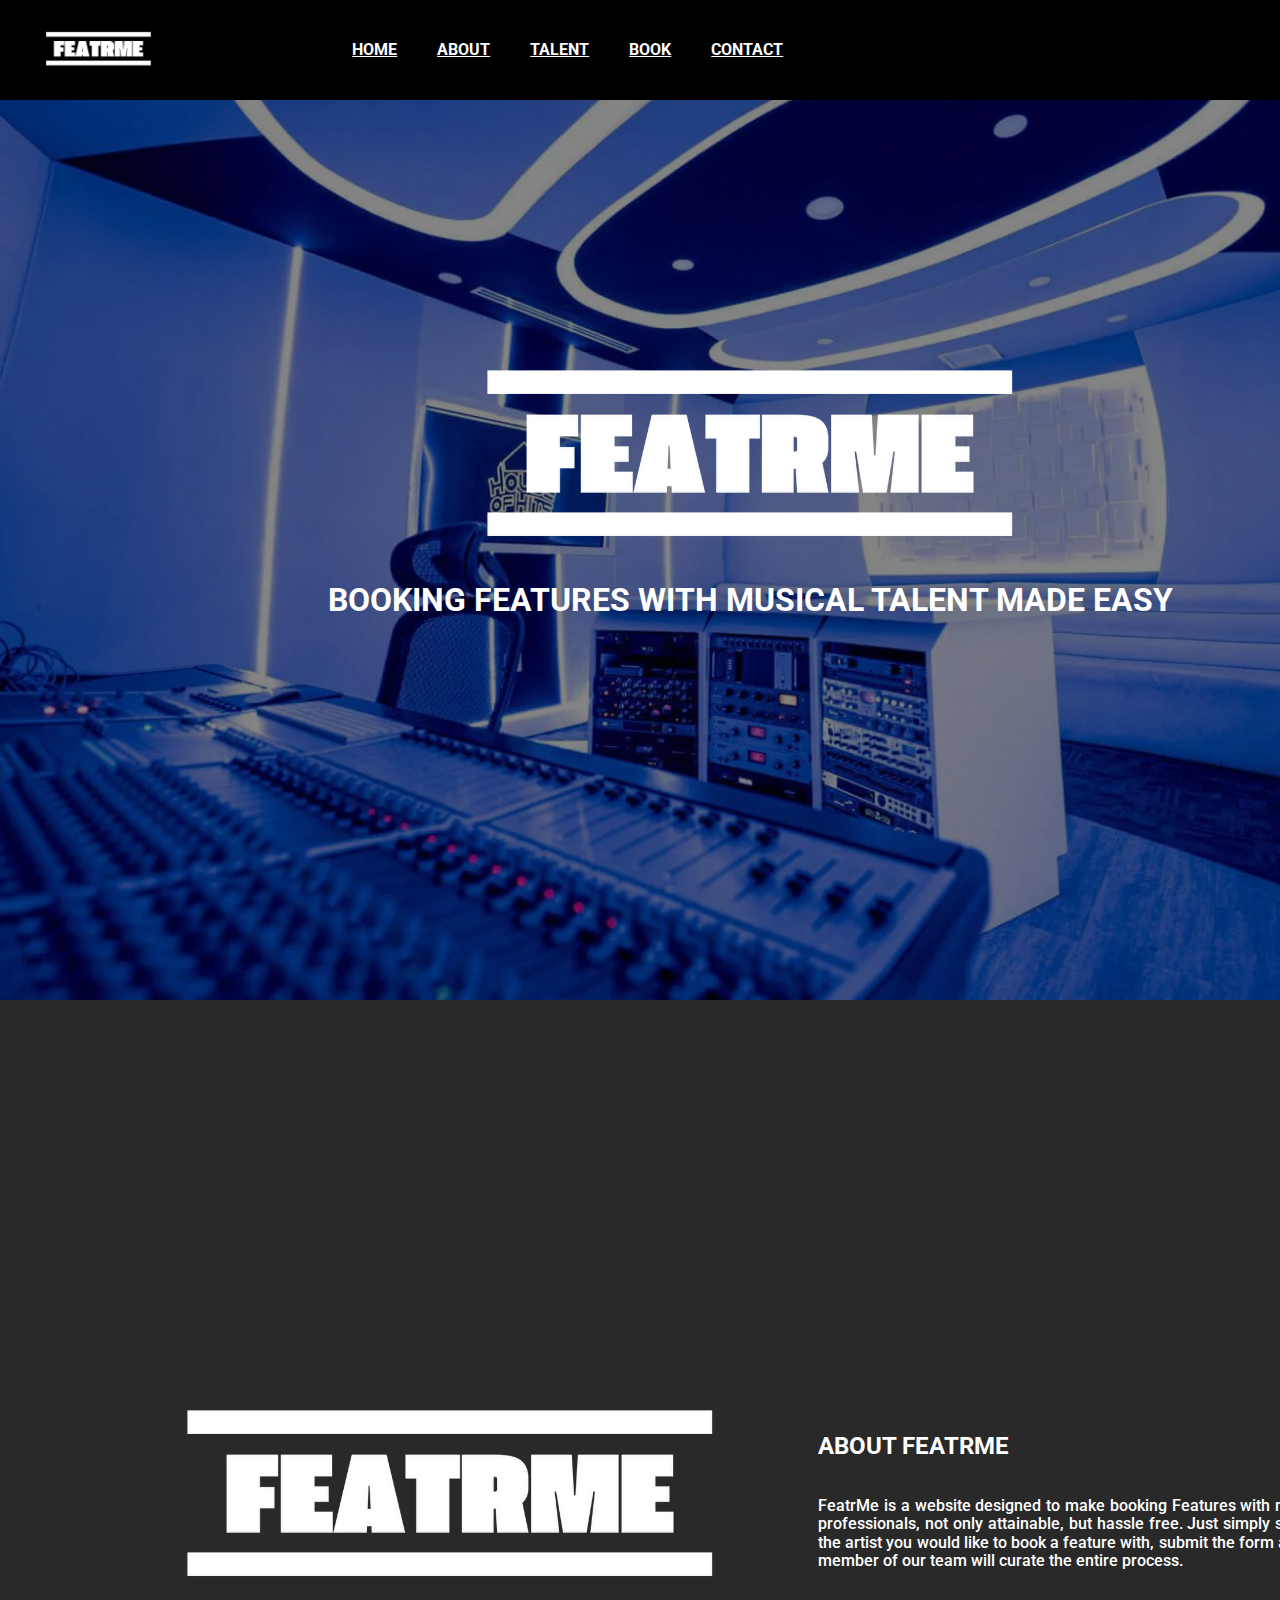
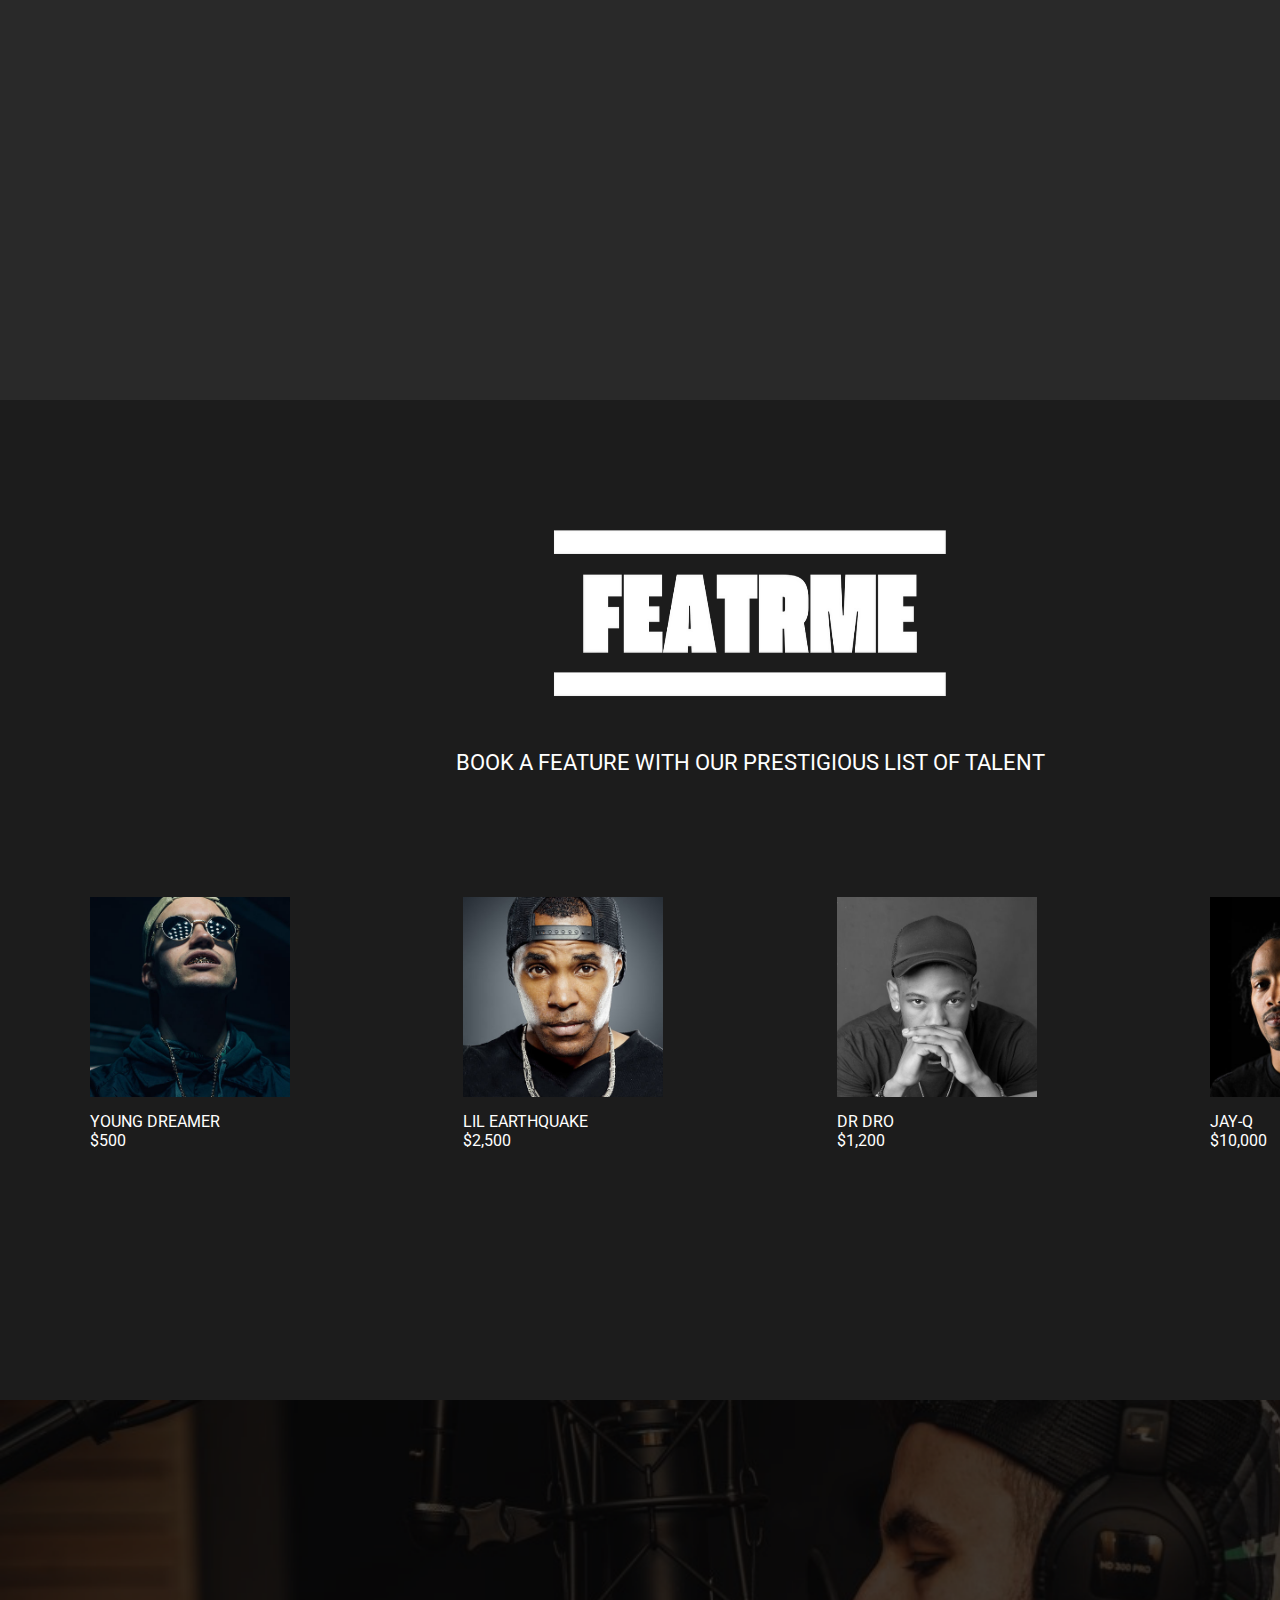
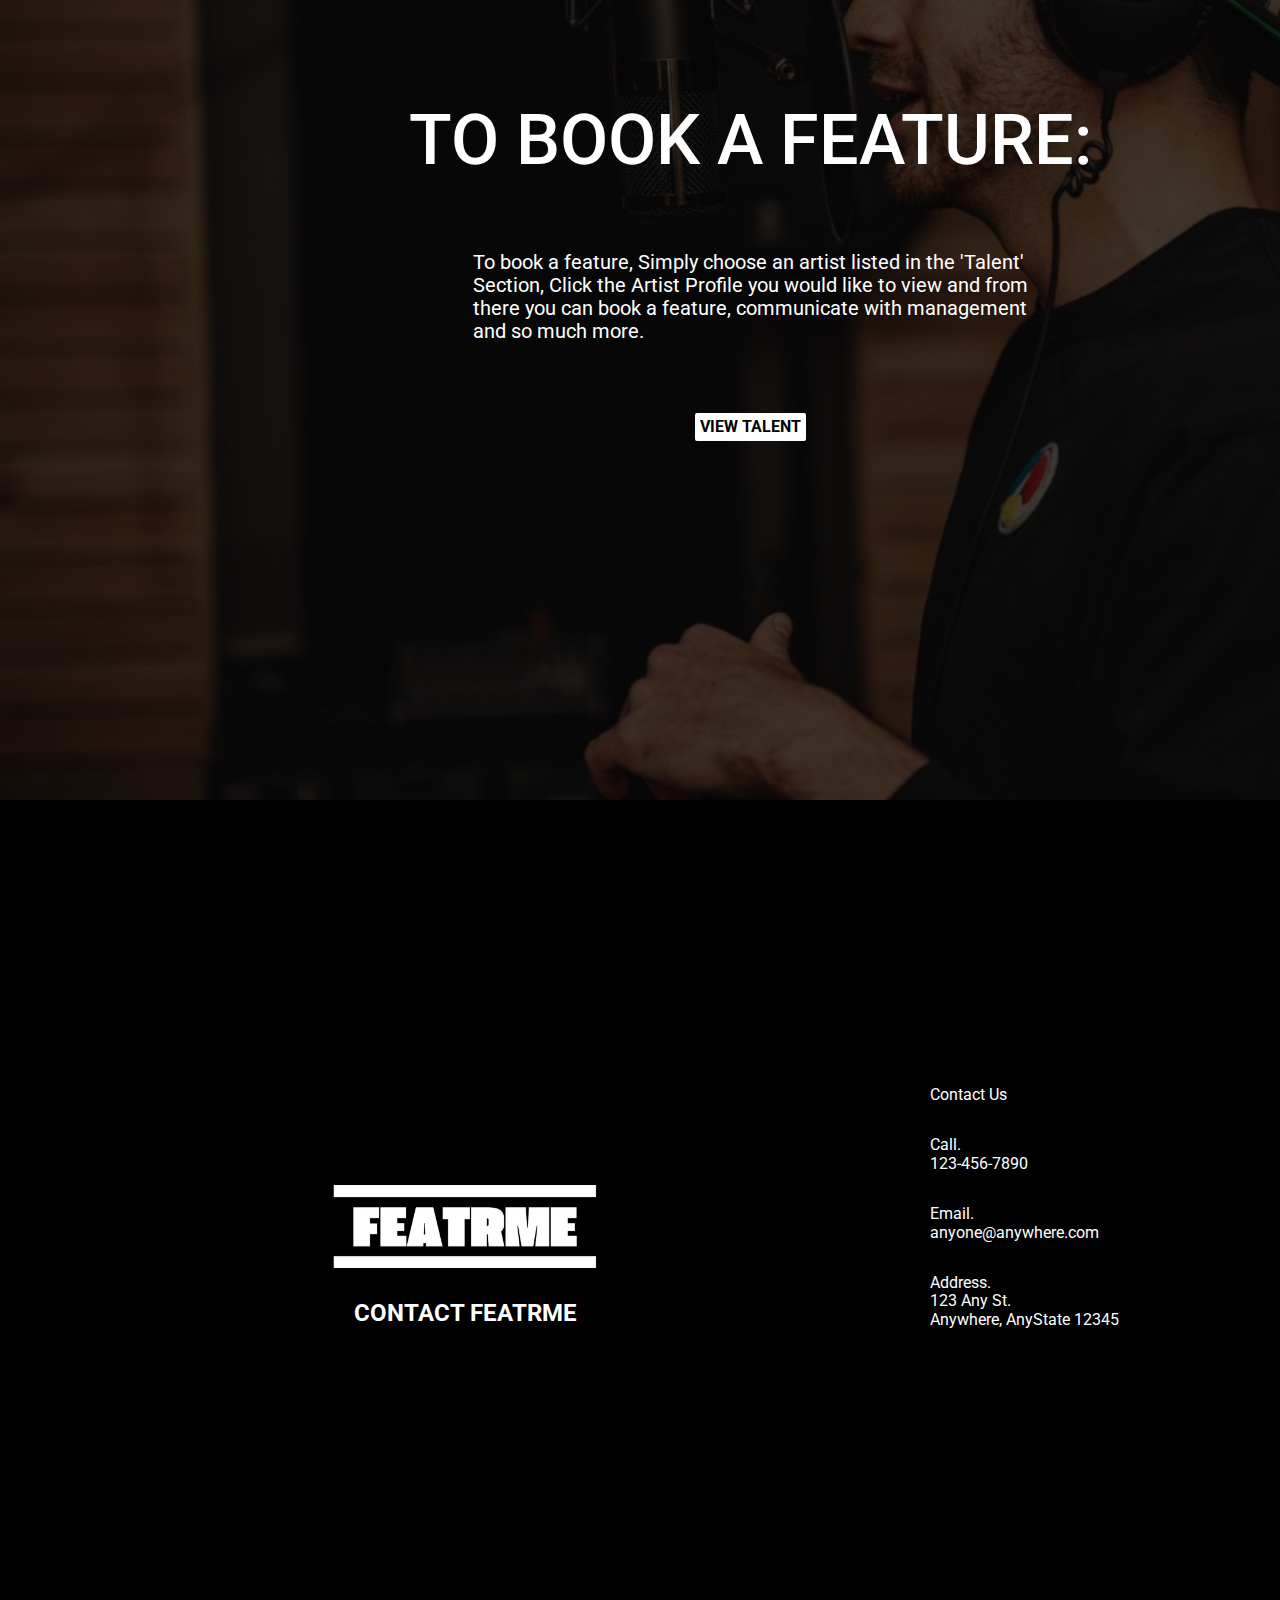
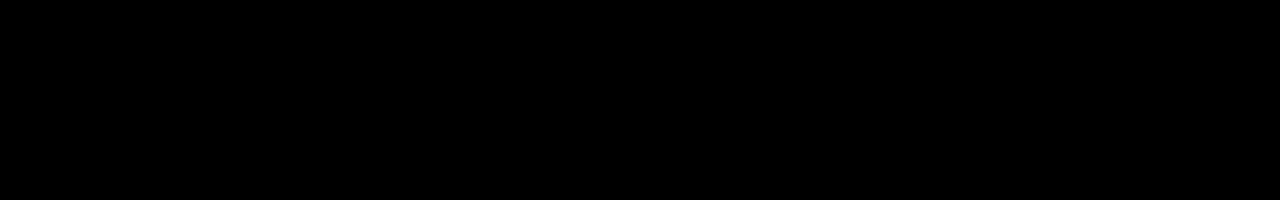
<file: index.html>
<!DOCTYPE html>
<html lang="en">
<!-------------------------------HEAD------------------------------------------>
  <head>
    <title>FeatrMe</title>
    <meta charset="UTF-8">
    <link rel="stylesheet" href="css/normalize.css">
    <link rel="stylesheet" href="css/index.css">
    <script src="index.js"></script>
    <link rel="preconnect" href="https://fonts.googleapis.com">
    <link rel="preconnect" href="https://fonts.gstatic.com" crossorigin>
    <link href="https://fonts.googleapis.com/css2?family=Roboto:wght@400;500;700&display=swap" rel="stylesheet">   
  </head>

  <body>
 
    

<!----------------------------HEADER------------------------------------------->

    <div id="header">

      <div id="header__logo">
        <img id="header__logo--featrmelogo" src="images/logo/FeatrMeLogo.webp" alt="FeatrMe">
      </div>

        <div id="header__links">

          <div class="header__links--item" id="header__home">
            <a href="#welcomeSection" onclick="recordScratch()">
              HOME
            </a>
          </div>

          <div class="header__links--item" id="header__about">
            <a href="#aboutSection" onclick="recordScratch()">
              ABOUT
            </a>
          </div>
          
          <div class="header__links--item" id="header__talent">
            <a href="#talentSection" onclick="recordScratch()">
              TALENT
            </a>
          </div>

          <div class="header__links--item" id="header__book">
            <a href="#bookSection" onclick="recordScratch()">
              BOOK
            </a>
          </div>

          <div class="header__links--item" id="header__contact">
            <a href="#contactSection" onclick="recordScratch()">
              CONTACT
            </a>
          </div>

        </div>

    </div>

    
<!----------------------------WELCOME------------------------------------------>


    <div id="welcomeSection">
   
      <div id="welcomeSection__logo">
        <img id="welcomeSection__logo--featrmelogo" src="images/logo/FeatrMeLogo.webp">
      </div>

      <div id="welcomeSection__text">
        <h1 id="welcomeSection__text--h1">
          BOOKING FEATURES WITH MUSICAL TALENT MADE EASY
        </h1>
      </div>
    </div>
  


<!------------------------------ABOUT------------------------------------------>




    <div id="aboutSection">

      <div id="aboutSection__image">
        <img id="aboutSection__image--featrmelogo" src="images/logo/FeatrMeLogo.webp" alt="FeatrMe">
      </div>

      <div id="aboutSection__about">

        <div id="aboutSection__about--title">
          <h2>
            ABOUT FEATRME
          </h2>
        </div>

        <div id="aboutSection__about--paragraph">
          <p>
            FeatrMe is a website designed to make booking Features with music 
            professionals, not only attainable, but hassle free. Just simply 
            select the artist you would like to book a feature with, submit 
            the form and a member of our team will curate the entire process.
          </p>
        </div>

      </div>
    </div>
  

<!-----------------------------TALENT------------------------------------------>

<div id="talentSection">

  <img id="talentSection__logo" src="images/logo/FeatrMeLogo.webp" alt="FeatrMe">

  <div id="talentSection__paragraph">
  <p id="talentSection__paragraph--bookAFeature">
    BOOK A FEATURE WITH OUR PRESTIGIOUS LIST OF TALENT
  </p>   
  </div>

  <div id="talentSection__profiles" >

<!----Artist 1---->

      <div class="talentSection__artist--Section" id="talentSection__artistOne">
        
        <div class="talentSection__artist--imageDiv" id="talentSection__artistOne--imageDiv">
          <img class="talentSection__artist--image"  id="talentSection__artistOne--image" src="images/artists/YoungDreamer.jpg">
        </div>

        <a href="artist1.html" onmouseover="cashRegister()">
        <div class="talentSection__artist--bookNow">
          <p>
            BOOK NOW
          </p>
        </div> 
        </a>

        <div class="talentSection__artist--descriptionDiv">
          <p class="talentSection__artist--description">
              YOUNG DREAMER
            </b> 
              $500
          </p>
        </div>  
      </div>

<!----Artist 2---->

      <div class="talentSection__artist--Section" id="talentSection__artistTwo">
        
        <div class="talentSection__artist--imageDiv" id="talentSection__artistTwo--imageDiv">
          <img class="talentSection__artist--image"  id="talentSection__artistTwo--image" src="images/artists/LilEarthquake.jpg">
        </div>

        <a href="artist2.html" onmouseover="cashRegister()">
        <div class="talentSection__artist--bookNow">
          <p>
            BOOK NOW
          </p>
        </div>
        </a> 

        <div class="talentSection__artist--descriptionDiv">
          <p class="talentSection__artist--description">
              LIL EARTHQUAKE
            </b>
              $2,500
            </p>
        </div>  
      </div>

<!----Artist 3---->

      <div class="talentSection__artist--Section" id="talentSection__artistThree">
        
        <div class="talentSection__artist--imageDiv" id="talentSection__artistThree--imageDiv">
          <img class="talentSection__artist--image"  id="talentSection__artistThree--image" src="images/artists/DrDro.jpg">
        </div>

        <a href="artist3.html" onmouseover="cashRegister()">
        <div class="talentSection__artist--bookNow">
          <p>
            BOOK NOW
          </p>
        </div> 
        </a>


        <div class="talentSection__artist--descriptionDiv">
          <p class="artist-3-text">
              DR DRO
            <br>
              $1,200
          </p>
        </div>  
      </div>

<!----Artist 4---->

      <div class="talentSection__artist--Section" id="talentSection__artistFour">
        
        <div class="talentSection__artist--imageDiv" id="talentSection__artistFour--imageDiv">
          <img class="talentSection__artist--image"  id="talentSection__artistFour--image" src="images/artists/JayQ.jpg">
        </div>

        <a href="artist4.html" onmouseover="cashRegister()">
        <div class="talentSection__artist--bookNow">
          <p>
            BOOK NOW
          </p>
        </div> 
        </a>


        <div class="talentSection__artist--descriptionDiv">
          <p class="talentSection__artist--description">
              JAY-Q
            </br>
              $10,000
          </p>
        </div>  
      </div>

  </div>
</div>  







<!-------------------------------BOOK------------------------------------------>


    <div  id="bookSection">
      
      <div id="bookSection__heading">
        TO BOOK A FEATURE:
      </div>
    
    <div id="bookSection__contents">
      <p id="bookSection__contents--book">
        To book a feature, Simply choose an artist listed in the 'Talent'<br>
        Section, Click the Artist Profile you would like to view and from<br>
        there you can book a feature, communicate with management<br>
        and so much more.
      </p> 
    </div>

    <div id="bookSection__contents--buttonDiv">

      <a href="#talentSection"><button id="bookSection__contents--button">
        VIEW TALENT
      </button>
    </a>

    </div>
    
    </div>

    


<!-------------------------------CONTACT--------------------------------------->

    <div id="contactSection" >

      <div id="contactSection__imageAndHeader">
        
        <div id="contactSection__imageAndHeader--imageDiv">
          <img id="contactSection__imageAndHeader--image" src="images/logo/FeatrMeLogo.webp" alt="FeatrMe">
        </div>
      
        <div id="contactSection__imageAndHeader--header">
          <h2>
            CONTACT FEATRME
          </h2>
        </div>

      </div>


    <div id="contactSection__contents">
      <p class="contactSection__contents--contactUs">
        Contact Us
      </p>
      
      <p class="contactSection__contents--call">
        Call.<br>
        123-456-7890
      </p>

      <p class="contactSection__contents--email">
        Email.<br>
        anyone@anywhere.com
      </p>

      <p class="contactSection__contents--address">
        Address.<br>
        123 Any St.<br>
        Anywhere, AnyState 12345
      </p>
    
    </div>

  </div>

    
  </body>
</html>
</file>
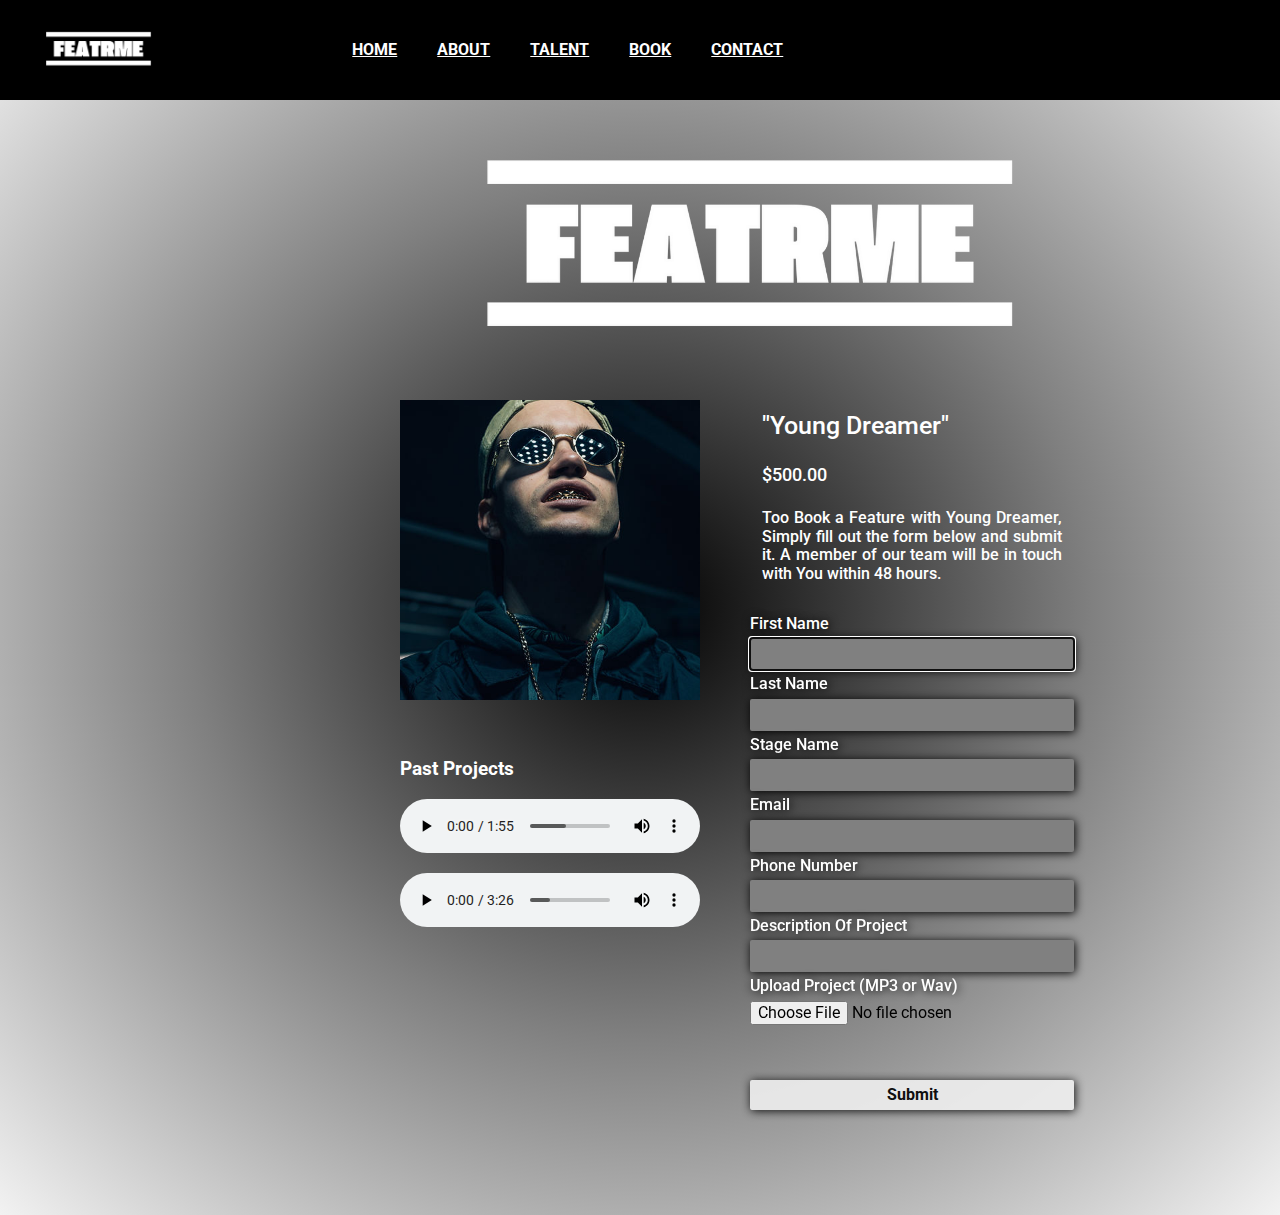
<file: artist1.html>
<!DOCTYPE html>
<html>

<!-------------------------------HEAD------------------------------------------>

  <head>
    <title>Young Dreamer</title>
    <meta charset="UTF-8">
    <script src="index.js"></script>
    <link rel="stylesheet" href="css/normalize.css">
    <link rel="stylesheet" href="css/artistprofiles.css">
    <link rel="preconnect" href="https://fonts.googleapis.com">
    <link rel="preconnect" href="https://fonts.gstatic.com" crossorigin>
    <link href="https://fonts.googleapis.com/css2?family=Roboto:wght@400;500;700&display=swap" rel="stylesheet">
  </head>


<!----------------------------HEADER------------------------------------------->

<div id="header">

  <div id="header__logo">
    <img id="header__logo--featrmelogo" src="images/logo/FeatrMeLogo.webp" alt="FeatrMe">
  </div>

    <div id="header__links">

      <div class="header__links--item" id="header__home">
        <a href="index.html#welcomeSection">
          HOME
        </a>
      </div>

      <div class="header__links--item" id="header__about">
        <a href="index.html#aboutSection">
          ABOUT
        </a>
      </div>
      
      <div class="header__links--item" id="header__talent">
        <a href="index.html#talentSection">
          TALENT
        </a>
      </div>

      <div class="header__links--item" id="header__book">
        <a href="index.html#bookSection">
          BOOK
        </a>
      </div>

      <div class="header__links--item" id="header__contact">
        <a href="index.html#contactSection">
          CONTACT
        </a>
      </div>

    </div>

</div>

<!----------------------------Artist------------------------------------------->
<div id="artistPage__image--featrmelogoDiv">
<img id="artistPage__image--featrmelogo" src="images/logo/FeatrMeLogo.webp" alt="FeatrMe">
</div>
  <div id="artistPage">
    

      <div id="artistPage__photoAndBio">
     
        <div id="artistPage__photoAndBio--photoDiv">
          <img id="artistPage__photoAndBio--photo" src="images/artists/YoungDreamer.jpg">
          <h3>Past Projects</h3>
          <audio controls src="audio/songs/BRUCE WAYNE (Prod. Greg DiNero).mp3" autoplay></audio>
          <audio controls src="audio/songs/BEAT IT AT (Prod. Greg DiNero).mp3"></audio>
        </div>
          
        <div id="artistPage__photoAndBio--bio">
         
          <p id="artistPage__photoAndBio--artistName">
            "Young Dreamer"
          </p>

          <p id="artistPage__photoAndBio--artistPrice">
            $500.00
          </p>

          <p id="artistPage__photoAndBio--toBook" style="text-align: justify;">
            Too Book a Feature with Young Dreamer,
            Simply fill out the form below and submit it.
            A member of our team will be in touch with You
            within 48 hours.
          </p>

          <form id="artistPage__form" action="https://formspree.io/f/mwkzyeya" method="post">

            <label for="firstname">
              First Name
            </label>
            <input type="text" name="firstname" id="artistPage__form--firstName" class="artistPage__form--input" required autofocus>

            <label for="lasttname">
              Last Name
            </label>
            <input type="text" name="lastname" id="artistPage__form--lastName" class="artistPage__form--input"  required>
            
            <label for="stagename">
              Stage Name
            </label>
            <input type="text" name="stagename" id="artistPage__form--stageName" class="artistPage__form--input" >
           
            <label for="email">
              Email
            </label>
            <input type="email" name="email" id="artistPage__form--email" class="artistPage__form--input"  required>
            
            <label for="phonenumber">
              Phone Number
            </label>
            <input type="text" name="phonenumber" id="artistPage__form--phoneNumber" class="artistPage__form--input"  required>

            <label for="description">
              Description Of Project
            </label>
            <input type="text" name="description" id="artistPage__form--description" class="artistPage__form--input"  class="artistPage__form--input"  required>
           
            <label for="upload">
              Upload Project (MP3 or Wav)
            </label>
            <input type="file" name="upload" id="artistPage__form--file" accept="mp3, wav" required>

            <input type="submit" name="submit" id="artistPage__form--submit">


            
          </form>

        </div>

   

       

        </div>

      </div>




  </body>
</file>
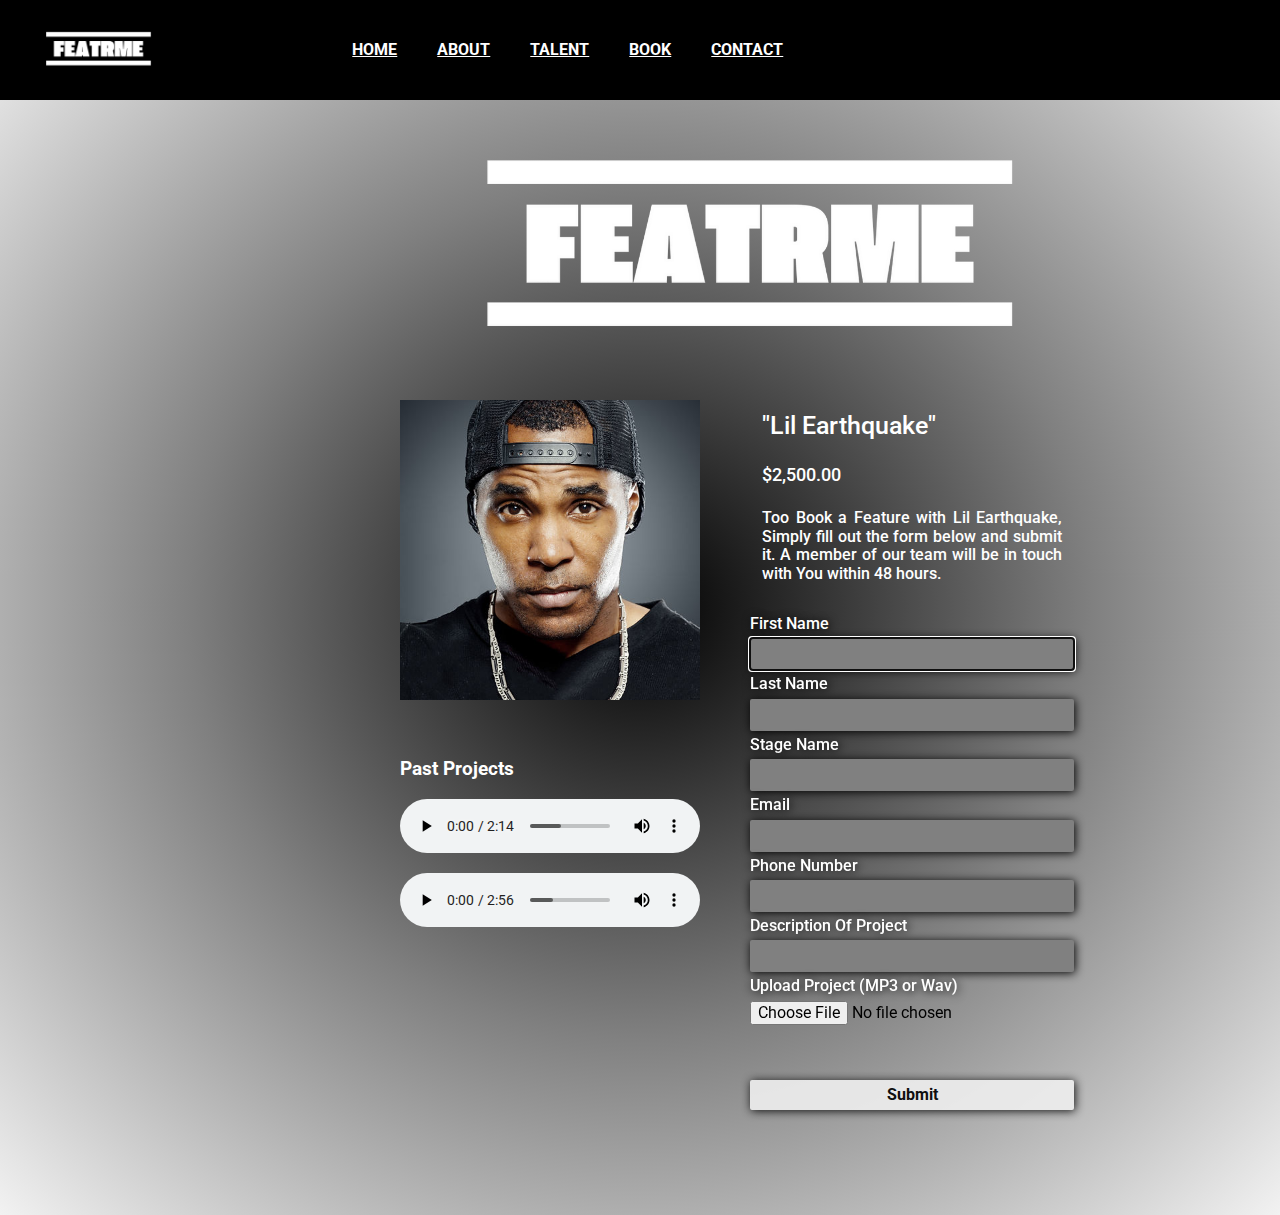
<file: artist2.html>
<!DOCTYPE html>
<html>

<!-------------------------------HEAD------------------------------------------>

  <head>
    <title>Lil Earthquake</title>
    <meta charset="UTF-8">
    <script src="index.js"></script>
    <link rel="stylesheet" href="css/normalize.css">
    <link rel="stylesheet" href="css/artistprofiles.css">
    <link rel="preconnect" href="https://fonts.googleapis.com">
    <link rel="preconnect" href="https://fonts.gstatic.com" crossorigin>
    <link href="https://fonts.googleapis.com/css2?family=Roboto:wght@400;500;700&display=swap" rel="stylesheet">
  </head>


<!----------------------------HEADER------------------------------------------->

<div id="header">

  <div id="header__logo">
    <img id="header__logo--featrmelogo" src="images/logo/FeatrMeLogo.webp" alt="FeatrMe">
  </div>

    <div id="header__links">

      <div class="header__links--item" id="header__home">
        <a href="index.html#welcomeSection">
          HOME
        </a>
      </div>

      <div class="header__links--item" id="header__about">
        <a href="index.html#aboutSection">
          ABOUT
        </a>
      </div>
      
      <div class="header__links--item" id="header__talent">
        <a href="index.html#talentSection">
          TALENT
        </a>
      </div>

      <div class="header__links--item" id="header__book">
        <a href="index.html#bookSection">
          BOOK
        </a>
      </div>

      <div class="header__links--item" id="header__contact">
        <a href="index.html#contactSection">
          CONTACT
        </a>
      </div>

    </div>

</div>

<!----------------------------Artist------------------------------------------->
<div id="artistPage__image--featrmelogoDiv">
<img id="artistPage__image--featrmelogo" src="images/logo/FeatrMeLogo.webp" alt="FeatrMe">
</div>
  <div id="artistPage">
    

      <div id="artistPage__photoAndBio">
     
        <div id="artistPage__photoAndBio--photoDiv">
          <img id="artistPage__photoAndBio--photo" src="images/artists/LilEarthquake.jpg">
          <h3>Past Projects</h3>
          <audio controls src="audio/songs/MATRIX (Prod. Greg DiNero).mp3" autoplay></audio>
          <audio controls src="audio/songs/NO PLAN B (Prod. Greg DiNero).mp3"></audio>
        </div>
          
        <div id="artistPage__photoAndBio--bio">
         
          <p id="artistPage__photoAndBio--artistName">
            "Lil Earthquake"
          </p>

          <p id="artistPage__photoAndBio--artistPrice">
            $2,500.00
          </p>

          <p id="artistPage__photoAndBio--toBook" style="text-align: justify;">
            Too Book a Feature with Lil Earthquake,
            Simply fill out the form below and submit it.
            A member of our team will be in touch with You
            within 48 hours.
          </p>

          <form id="artistPage__form" action="https://formspree.io/f/mwkzyeya" method="post">

            <label for="firstname">
              First Name
            </label>
            <input type="text" name="firstname" id="artistPage__form--firstName" class="artistPage__form--input" required autofocus>

            <label for="lasttname">
              Last Name
            </label>
            <input type="text" name="lastname" id="artistPage__form--lastName" class="artistPage__form--input"  required>
            
            <label for="stagename">
              Stage Name
            </label>
            <input type="text" name="stagename" id="artistPage__form--stageName" class="artistPage__form--input" >
           
            <label for="email">
              Email
            </label>
            <input type="email" name="email" id="artistPage__form--email" class="artistPage__form--input"  required>
            
            <label for="phonenumber">
              Phone Number
            </label>
            <input type="text" name="phonenumber" id="artistPage__form--phoneNumber" class="artistPage__form--input"  required>

            <label for="description">
              Description Of Project
            </label>
            <input type="text" name="description" id="artistPage__form--description" class="artistPage__form--input"  class="artistPage__form--input"  required>
           
            <label for="upload">
              Upload Project (MP3 or Wav)
            </label>
            <input type="file" name="upload" id="artistPage__form--file" accept="mp3, wav" required>

            <input type="submit" name="submit" id="artistPage__form--submit">


            
          </form>

        </div>

   

       

        </div>

      </div>




  </body>
</file>
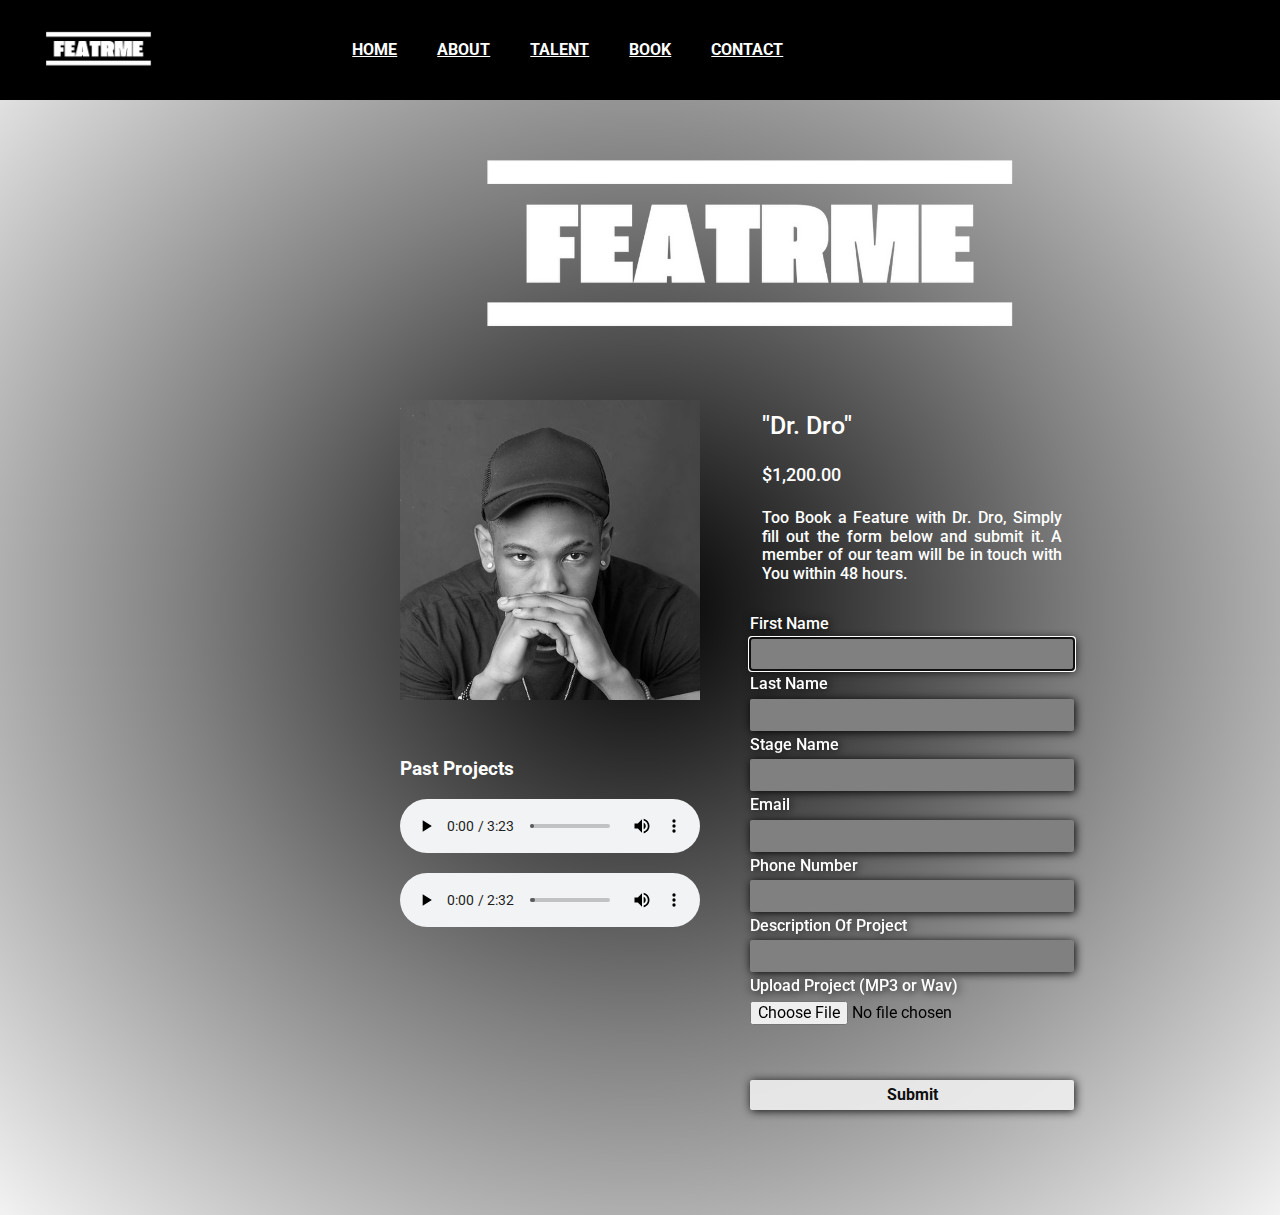
<file: artist3.html>
<!DOCTYPE html>
<html>

<!-------------------------------HEAD------------------------------------------>

  <head>
    <title>Dr. Dro</title>
    <meta charset="UTF-8">
    <script src="index.js"></script>
    <link rel="stylesheet" href="css/normalize.css">
    <link rel="stylesheet" href="css/artistprofiles.css">
    <link rel="preconnect" href="https://fonts.googleapis.com">
    <link rel="preconnect" href="https://fonts.gstatic.com" crossorigin>
    <link href="https://fonts.googleapis.com/css2?family=Roboto:wght@400;500;700&display=swap" rel="stylesheet">
  </head>


<!----------------------------HEADER------------------------------------------->

<div id="header">

  <div id="header__logo">
    <img id="header__logo--featrmelogo" src="images/logo/FeatrMeLogo.webp" alt="FeatrMe">
  </div>

    <div id="header__links">

      <div class="header__links--item" id="header__home">
        <a href="index.html#welcomeSection">
          HOME
        </a>
      </div>

      <div class="header__links--item" id="header__about">
        <a href="index.html#aboutSection">
          ABOUT
        </a>
      </div>
      
      <div class="header__links--item" id="header__talent">
        <a href="index.html#talentSection">
          TALENT
        </a>
      </div>

      <div class="header__links--item" id="header__book">
        <a href="index.html#bookSection">
          BOOK
        </a>
      </div>

      <div class="header__links--item" id="header__contact">
        <a href="index.html#contactSection">
          CONTACT
        </a>
      </div>

    </div>

</div>

<!----------------------------Artist------------------------------------------->
<div id="artistPage__image--featrmelogoDiv">
<img id="artistPage__image--featrmelogo" src="images/logo/FeatrMeLogo.webp" alt="FeatrMe">
</div>
  <div id="artistPage">
    

      <div id="artistPage__photoAndBio">
     
        <div id="artistPage__photoAndBio--photoDiv">
          <img id="artistPage__photoAndBio--photo" src="images/artists/DrDro.jpg">
          <h3>Past Projects</h3>
          <audio controls src="audio/songs/NOT THE ONE (Prod. Greg DiNero).mp3" autoplay></audio>
          <audio controls src="audio/songs/NUKETOWN (Prod. Greg DiNero).mp3"></audio>
        </div>
          
        <div id="artistPage__photoAndBio--bio">
         
          <p id="artistPage__photoAndBio--artistName">
            "Dr. Dro"
          </p>

          <p id="artistPage__photoAndBio--artistPrice">
            $1,200.00
          </p>

          <p id="artistPage__photoAndBio--toBook" style="text-align: justify;">
            Too Book a Feature with Dr. Dro,
            Simply fill out the form below and submit it.
            A member of our team will be in touch with You
            within 48 hours.
          </p>

          <form id="artistPage__form" action="https://formspree.io/f/mwkzyeya" method="post">

            <label for="firstname">
              First Name
            </label>
            <input type="text" name="firstname" id="artistPage__form--firstName" class="artistPage__form--input" required autofocus>

            <label for="lasttname">
              Last Name
            </label>
            <input type="text" name="lastname" id="artistPage__form--lastName" class="artistPage__form--input"  required>
            
            <label for="stagename">
              Stage Name
            </label>
            <input type="text" name="stagename" id="artistPage__form--stageName" class="artistPage__form--input" >
           
            <label for="email">
              Email
            </label>
            <input type="email" name="email" id="artistPage__form--email" class="artistPage__form--input"  required>
            
            <label for="phonenumber">
              Phone Number
            </label>
            <input type="text" name="phonenumber" id="artistPage__form--phoneNumber" class="artistPage__form--input"  required>

            <label for="description">
              Description Of Project
            </label>
            <input type="text" name="description" id="artistPage__form--description" class="artistPage__form--input"  class="artistPage__form--input"  required>
           
            <label for="upload">
              Upload Project (MP3 or Wav)
            </label>
            <input type="file" name="upload" id="artistPage__form--file" accept="mp3, wav" required>

            <input type="submit" name="submit" id="artistPage__form--submit">


            
          </form>

        </div>

   

       

        </div>

      </div>




  </body>
</file>
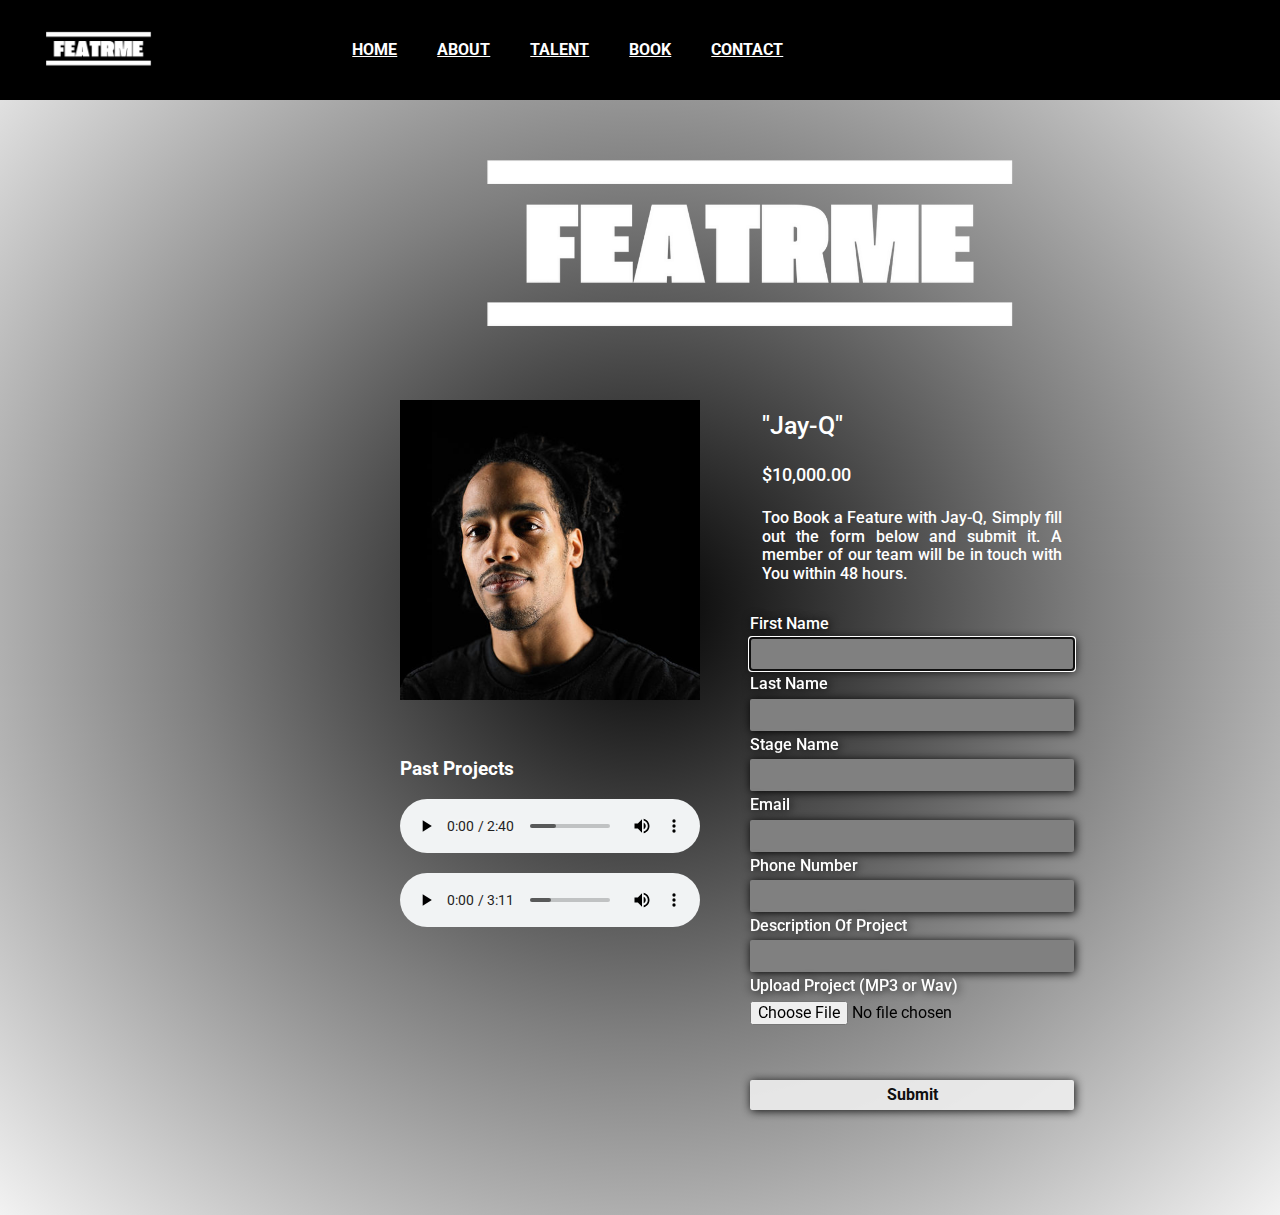
<file: artist4.html>
<!DOCTYPE html>
<html>

<!-------------------------------HEAD------------------------------------------>

  <head>
    <title>Jay-Q</title>
    <meta charset="UTF-8">
    <script src="index.js"></script>
    <link rel="stylesheet" href="css/normalize.css">
    <link rel="stylesheet" href="css/artistprofiles.css">
    <link rel="preconnect" href="https://fonts.googleapis.com">
    <link rel="preconnect" href="https://fonts.gstatic.com" crossorigin>
    <link href="https://fonts.googleapis.com/css2?family=Roboto:wght@400;500;700&display=swap" rel="stylesheet">
  </head>


<!----------------------------HEADER------------------------------------------->

<div id="header">

  <div id="header__logo">
    <img id="header__logo--featrmelogo" src="images/logo/FeatrMeLogo.webp" alt="FeatrMe">
  </div>

    <div id="header__links">

      <div class="header__links--item" id="header__home">
        <a href="index.html#welcomeSection">
          HOME
        </a>
      </div>

      <div class="header__links--item" id="header__about">
        <a href="index.html#aboutSection">
          ABOUT
        </a>
      </div>
      
      <div class="header__links--item" id="header__talent">
        <a href="index.html#talentSection">
          TALENT
        </a>
      </div>

      <div class="header__links--item" id="header__book">
        <a href="index.html#bookSection">
          BOOK
        </a>
      </div>

      <div class="header__links--item" id="header__contact">
        <a href="index.html#contactSection">
          CONTACT
        </a>
      </div>

    </div>

</div>

<!----------------------------Artist------------------------------------------->
<div id="artistPage__image--featrmelogoDiv">
<img id="artistPage__image--featrmelogo" src="images/logo/FeatrMeLogo.webp" alt="FeatrMe">
</div>
  <div id="artistPage">
    

      <div id="artistPage__photoAndBio">
     
        <div id="artistPage__photoAndBio--photoDiv">
          <img id="artistPage__photoAndBio--photo" src="images/artists/JayQ.jpg">
          <h3>Past Projects</h3>
          <audio controls src="audio/songs/SMOKE SCREEN (Prod. Greg DiNero).mp3" autoplay></audio>
          <audio controls src="audio/songs/TEXT BACK (Prod. Greg DiNero).mp3"></audio>
        </div>
          
        <div id="artistPage__photoAndBio--bio">
         
          <p id="artistPage__photoAndBio--artistName">
            "Jay-Q"
          </p>

          <p id="artistPage__photoAndBio--artistPrice">
            $10,000.00
          </p>

          <p id="artistPage__photoAndBio--toBook" style="text-align: justify;">
            Too Book a Feature with Jay-Q,
            Simply fill out the form below and submit it.
            A member of our team will be in touch with You
            within 48 hours.
          </p>

          <form id="artistPage__form" action="https://formspree.io/f/mwkzyeya" method="post">

            <label for="firstname">
              First Name
            </label>
            <input type="text" name="firstname" id="artistPage__form--firstName" class="artistPage__form--input" required autofocus>

            <label for="lasttname">
              Last Name
            </label>
            <input type="text" name="lastname" id="artistPage__form--lastName" class="artistPage__form--input"  required>
            
            <label for="stagename">
              Stage Name
            </label>
            <input type="text" name="stagename" id="artistPage__form--stageName" class="artistPage__form--input" >
           
            <label for="email">
              Email
            </label>
            <input type="email" name="email" id="artistPage__form--email" class="artistPage__form--input"  required>
            
            <label for="phonenumber">
              Phone Number
            </label>
            <input type="text" name="phonenumber" id="artistPage__form--phoneNumber" class="artistPage__form--input"  required>

            <label for="description">
              Description Of Project
            </label>
            <input type="text" name="description" id="artistPage__form--description" class="artistPage__form--input"  class="artistPage__form--input"  required>
           
            <label for="upload">
              Upload Project (MP3 or Wav)
            </label>
            <input type="file" name="upload" id="artistPage__form--file" accept="mp3, wav" required>

            <input type="submit" name="submit" id="artistPage__form--submit">


            
          </form>

        </div>

   

       

        </div>

      </div>




  </body>
</file>
<file: css/index.css>
/*------------------------------GENERAL--------------------------------------*/

 html{
  font-family: roboto, arial;
}

body{
  margin-top: 0;
  margin-left:0;
  margin-right: 0;
  background-color: rgb(233, 233, 233);
  min-width: 1500px;
}

a{
  color: white;
  font-weight: bold;
}

 /*-------------------------------HEADER--------------------------------------*/

 #header{
  display: flex;
  background-color: rgb(0, 0, 0);
  height: 100px;
  width: 100vw;
  position: fixed;
  justify-content: space-between;
  z-index: 100;
  min-width: 100vw;
}

#header__logo{
 height: 100px;
 display: flex; 
 align-items: center;
 margin-left: 45px;
}

#header__logo--featrmelogo{
  height: 40px; 
  vertical-align: middle; 
}

#header__links{
  display: flex;
  flex-direction: row;
  align-items: bottom;
  margin-right: 375px;
  min-width: 800px;
  
}

.header__links--item{
  display: flex;
  align-items: center;
  margin-left: 20px;
  margin-right: 20px;
}

.header__links--item:hover{
  opacity: 50%;
}


#header__home{
margin-left: 200px; 
}

/*------------------------------WELCOME--------------------------------------*/

#welcomeSection{
  display: flex;
  flex-direction: column;
  justify-content: center;
  background-image: url(/images/backgrounds/indexBackground.png);
  background-size: cover;
  height: 1000px;
  margin-bottom: 0px;
  
}

#welcomeSection__logo{
  display: flex;
  justify-content: center;
}

#welcomeSection__logo--featrmelogo{
  height: 200px;
}

#welcomeSection__text{
  display: flex;
  justify-content: center;
}

#welcomeSection__text--h1{
  color: white;
  font-family: roboto, arial;
}

/*---------------------------------ABOUT--------------------------------------*/

#aboutSection{
  display: flex;
  height: 1000px;
  background-color: rgb(41, 41, 41);
  justify-content: center;
  
}

#aboutSection__image{
  display: flex;
  align-items: center;
}

#aboutSection__image--featrmelogo{
height: 200px;
}

#aboutSection__about{
  display: flex;
  height: 1000px;
  background-color: rgb(41, 41, 41);
  flex-direction: column;
  justify-content: center;
  margin-left: 100px;
}
#aboutSection__about--title{
  display: flex;
  width: 500px;
  color: white;
  font-weight: 500;
  
}

#aboutSection__about--paragraph{
  display: flex;
  width: 500px;
  color: white;
  font-weight: 500; 
  text-align: justify;
}

/*------------------------------TALENT--------------------------------------*/

#talentSection{
  height: 1000px;
  background-color: rgb(28, 28, 28);
  display: flex;
  flex-direction: column;
  position: relative;
  
}



#talentSection__logo{
  display: flex;
  height: 200px;
  width: 400px;
  position: absolute;
  top: 30px;
  left: 550px;
  padding-top: 90px;
  
  
}

#talentSection__paragraph--bookAFeature{
  padding-top: 50px;
  padding-bottom:25px;
  margin-top: 50px;
  padding-top:300px;
  padding-bottom: 50px;
  color: white;
  font-size: 22px;
  text-align: center;  
}

#talentSection__profiles{
  display: flex;
  flex-direction: row;
  justify-content: space-between;
  padding-top: 50px;
}

/*----Artists----*/

.talentSection__artist--Section{
  display: flex;
  flex-direction: column;
  position: relative;
  
}


.talentSection__artist--imageDiv{
  display: flex;
}

.talentSection__artist--image{
  height: 200px;
  width: 200px;
  
}

 .talentSection__artist--bookNow{
  background-color: lightslategrey;
  width: 200px;
  height: 200px;
  display: flex;
  position: absolute;
  bottom: 70px;
  opacity: 0;
  color: white;
  align-items: center;
  justify-content: center;
  transition: ease-in;
  transition-duration: .1s;
  cursor: pointer;
  
  
}

.talentSection__artist--bookNow:hover{
  opacity: .6;
  cursor: pointer;
}


.talentSection__artist--descriptionDiv{
  display: flex;
  width: 150px;
}

.talentSection__artist--description{
  color: white;
}

#talentSection__artistOne{
  margin-left: 90px;
}


#talentSection__artistFour{
  margin-right: 90px;
}

#talentSection__artistFive{
  margin-left: 90px;
  margin-top: 50px;
}


/*----------------------------------BOOK--------------------------------------*/




#bookSection{
  height: 1000px;
  background-image: url(/images/backgrounds/indexBackground2.png);
  background-size: cover;
  display: flex;
  flex-direction: column;
}

#bookSection__heading{
  display: flex;
color: white;
font-weight: 500;
justify-content: center;
font-size: 70px;
padding-top: 300px;
}

#bookSection__contents{
  display: flex;
  justify-content: center;
  color: white;
  font-size: 20px;
  margin-left: 0px;
  text-align: center;
  padding-top: 50px;
  margin-bottom: 50px;
  }





  #bookSection__contents--book{
    text-align: left;
  }

  #bookSection__contents--buttonDiv{
    display: flex;
    justify-content: center;
  }

  #bookSection__contents--button{
    background-color: white;
    color: black;
    border: none;
    font-weight: bold;
    padding-top: 5px;
    padding-bottom: 5px;
    padding-left: 5px;
    padding-right: 5px;
    border-radius: 2px;
  }

  #bookSection__contents--button:hover{
    opacity: 0.6;
    cursor: pointer;
  }

/*----------------------------------CONTACT-----------------------------------*/  

#contactSection{
  height: 1000px;
  background-color: rgb(0, 0, 0);
  display: flex;
  flex-direction: row;
  justify-content:space-evenly
}

#contactSection__imageAndHeader{
  display: flex;
  flex-direction: column;
  padding-top: 380px;
  align-items: center;
}

#contactSection__imageAndHeader--imageDiv{
  display: flex;
}

#contactSection__imageAndHeader--image{
  height: 100px;
}

#contactSection__imageAndHeader--header{
  display: flex;
  color: white;
  text-align: center;
}

#contactSection__contents{
  display: flex;
  flex-direction: column;
  padding-top: 270px;
  margin-right: 50px;
}

#contactSection__contents, p{
  color: white;
}
</file>
<file: css/artistprofiles.css>
/*------------------------------GENERAL--------------------------------------*/

 html{
  font-family: roboto, arial;
  
}

body{
  margin-top: 0;
  margin-left:0;
  margin-right: 0;
  background: radial-gradient(#000000, #808080,	 #f2f2f2);
  min-width: 1500px;
}

a{
  color: white;
  font-weight: bold;
}


 /*-------------------------------HEADER--------------------------------------*/

 #header{
  display: flex;
  background-color: rgb(0, 0, 0);
  height: 100px;
  width: 100vw;
  position: fixed;
  justify-content: space-between;
  z-index: 100;
  min-width: 100vw;
}

#header__logo{
 height: 100px;
 display: flex; 
 align-items: center;
 margin-left: 45px;
}

#header__logo--featrmelogo{
  height: 40px; 
  vertical-align: middle; 
}

#header__links{
  display: flex;
  flex-direction: row;
  align-items: bottom;
  margin-right: 375px;
  min-width: 800px;
  
}

.header__links--item{
  display: flex;
  align-items: center;
  margin-left: 20px;
  margin-right: 20px;
}

.header__links--item:hover{
  opacity: 50%;
}


#header__home{
margin-left: 200px; 
}


/*--------------------------------ARTIST 1------------------------------------*/

 .artistPage{
  display: flex;
  flex-direction: row;
  color: white;
  align-items: center;
 }
 #artistPage__image--featrmelogoDiv{
display: flex;
justify-content: center;
 }
 #artistPage__image--featrmelogo{
  height: 200px;
  margin-top: 150px;
 }
#artistPage__photoAndBio{
  display: flex;
  flex-direction: row;
  margin-left: 200px;
  margin-top: 50px;
}

#artistPage__photoAndBio--photoDiv h3{
  color: white;
}

#artistPage__photoAndBio--photoDiv audio{
margin-bottom: 20px;
}

#artistPage__photoAndBio--photoDiv{
  display: flex;
  flex-direction: column;
  margin-left: 200px;
}

#artistPage__photoAndBio--photo{
  height: 300px;
  margin-bottom: 40px;
}

#artistPage__photoAndBio--bio{
  display: flex;
  flex-direction: column;
  margin-left: 50px; 
  font-weight: 500;
}


#artistPage__photoAndBio--artistName{
  color:white;
  font-size: 25px;
  font-weight: 500;
  margin-bottom: 40px;
  
}

#artistPage__photoAndBio--artistPrice{
  color: white;
  font-size: 18px;
  
}

#artistPage__photoAndBio--toBook{
  font-weight: 500;
  width: 300px;
  text-align:justify;
  color: white;
  margin-bottom: 35px;
}

#artistPage__photoAndBio--bio p{
  padding: 2px;
  margin: 10px;
}

#artistPage__form{
  display: flex;
  flex-direction: column;
  margin-bottom: 100px;
  margin-top: 20px;
}

#artistPage__form input{
  margin-bottom: 5px;
}

#artistPage__form label{
  margin-bottom: 5px;
  text-shadow: 1px 1px 10px black;
  color: white;
}

.artistPage__form--input{
  border: none;
  border-radius: 2px;
  height: 30px;
  box-shadow: 1px 1px 10px black;
  background-color: #808080;
  color: white;
  font-weight: bold;
  
}

#artistPage__form--submit{
  border: none;
  border-radius: 2px;
  height: 30px;
  box-shadow: 1px 1px 10px black;
  opacity: 90%;
  margin-top: 50px;
  font-weight: bold;
}

/*--------------------------------ARTIST 2------------------------------------*/
</file>
